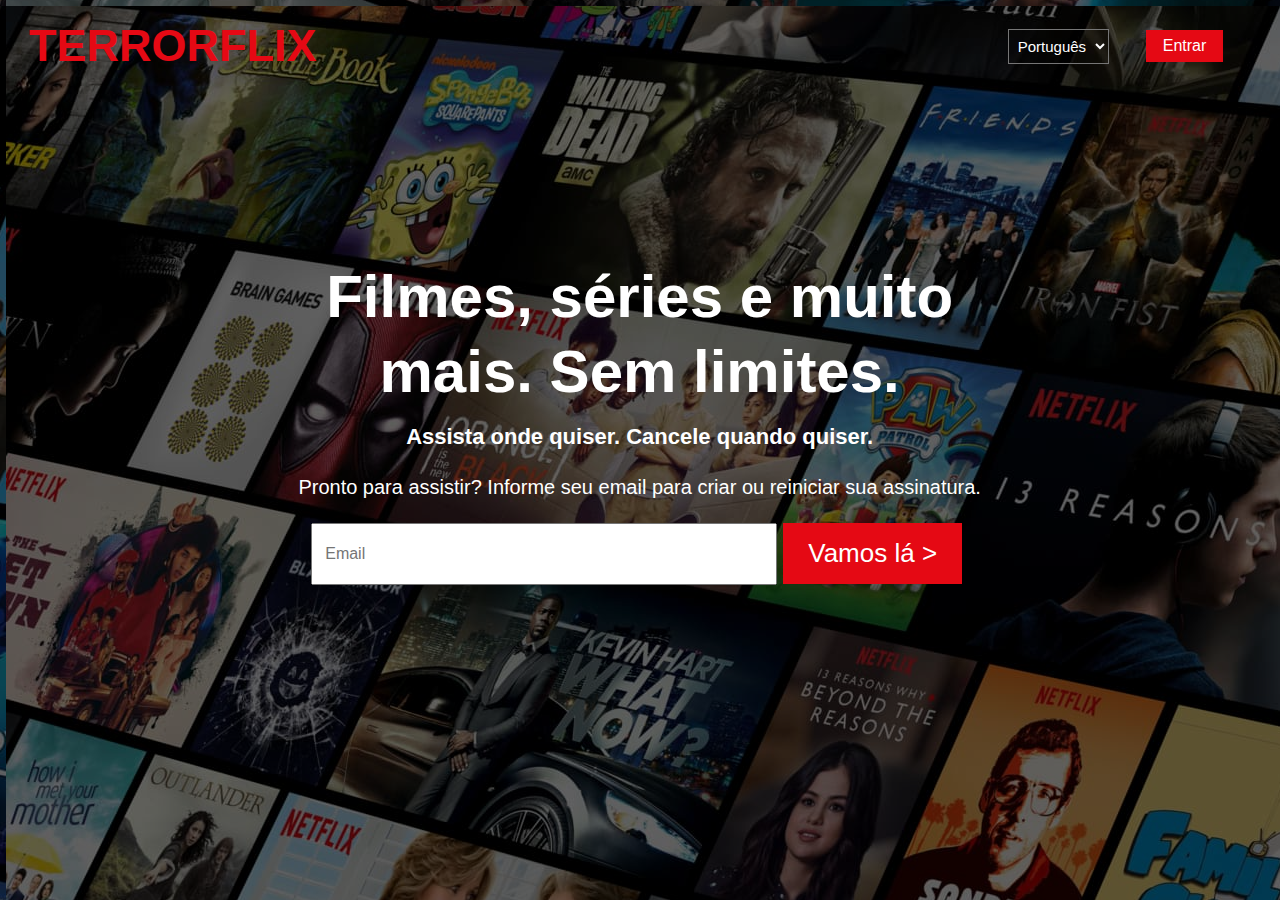
<file: pag-inicial.html>
<!DOCTYPE html>
<html lang="pt-br">
    <head>
        <meta charset="UTF-8">
        <link rel="stylesheet" href="style/style-background.css">
        <title>TERRORFLIX</title>
    </head>
    <body>
        <section class="fundo">
            <div class="cabecalho">
                <h2 class="logo">TERRORFLIX</h2>
                <div class="botoes">
                    <select class="botao1" onchange="funcaoChange(this)">
                        <option class="bot" value="1">Português</option>
                        <option class="bot" value="2">English</option>
                    </select>
                    <a href="index.html" target=*_blank>
                        <button class="botao2">Entrar</button>
                    </a>
                </div>
            </div>
            <div class="texto">
                <div class="texto-principal">
                    <h1 class="titulo-principal1">Filmes, séries e muito</h1>
                    <h1 class="titulo-principal2">mais. Sem limites.</h1>
                </div>
                <h5 class="titulo-secundario">Assista onde quiser. Cancele quando quiser.</h5>
                <p class="assista">Pronto para assistir? Informe seu email para criar ou reiniciar sua assinatura.</p>
                <div class="caixa-email">
                    <input class="email" placeholder="Email" type="email" name="Email" size="40">
                    <a href="index.html" target=*_blank>
                        <button class="vamos-la">Vamos lá ></button>
                    </a>
                </div>
            </div>
        </section>

        
    </body>
</html>
</file>
<file: style/style-background.css>
:root{
    --vermelho:#E50914;
    --preta:#141414;
}

*{
    padding: 0;
    margin: 6px;
}

body{
    background: linear-gradient(rgba(0,0,0,.50),rgba(0,0,0,.50)100%), url("/img/Netflix-Background.jpg");
    width: 99%;
    height: 100%;
}

.logo{
    margin-left: 5px;
    color: var(--vermelho);
    font-family: Arial, Helvetica, sans-serif;
    font-size:45px;
}

.cabecalho{
    display:flex;
    flex-direction: row;
    align-items: center;
    justify-content: space-between;
}

.botoes{
    display: flex;
    align-items: center;
}

.botao1{
    background: transparent;
    color: white;
    font-size: 15px;
    padding-top: 7px;
    padding-bottom: 7px;
    padding-left: 5px;
    padding-right: 5px;
    border-radius: 0;
}

.botao2{
    background: var(--vermelho);
    border: var(--vermelho);
    color: white;
    font-size: 16px;
    padding-top: 7px;
    padding-bottom: 7px;
    padding-left: 17px;
    padding-right: 17px;
    margin-left: 25px;
    margin-right: 20px;
}

.bot{
    background: #AAA;
    text-decoration:none;
    color: white;
    margin-right: 10px;
}

.bot:hover{
    color: #3944eb;
}

.texto{
    display: flex;
    flex-direction: column;
    align-items: center;
    justify-content: center;
    align-items: center;
    color: white;
}

.texto-principal{
    margin-top: 170px;
    display: flex;
    flex-direction: column;
    align-items: center;
    font-size: 30px;
    font-family: Verdana, Geneva, Tahoma, sans-serif;
}

.titulo-principal2{
    margin-top: 0;
}

.titulo-secundario{
    font-size: 22px;
    font-family: sans-serif;
}

.assista{
    font-size: 20px;
    font-family: sans-serif;
    margin-top: 20px;
}

.caixa-email{
    display: flex;
    align-items: center;
    justify-content: center;
}

.email{
    font-size: 16px;
    padding-left: 12px;
    margin-right: 0;
    padding-top: 20px;
    padding-bottom: 20px;
    width: 450px;
}

.vamos-la{
    background: var(--vermelho);
    border: none;
    border-radius: 0;
    padding-top: 15px;
    padding-bottom: 15px;
    color: white;
    padding-left: 25px;
    padding-right: 25px;
    font-size: 26px;
    margin-left: 0;
}
</file>
